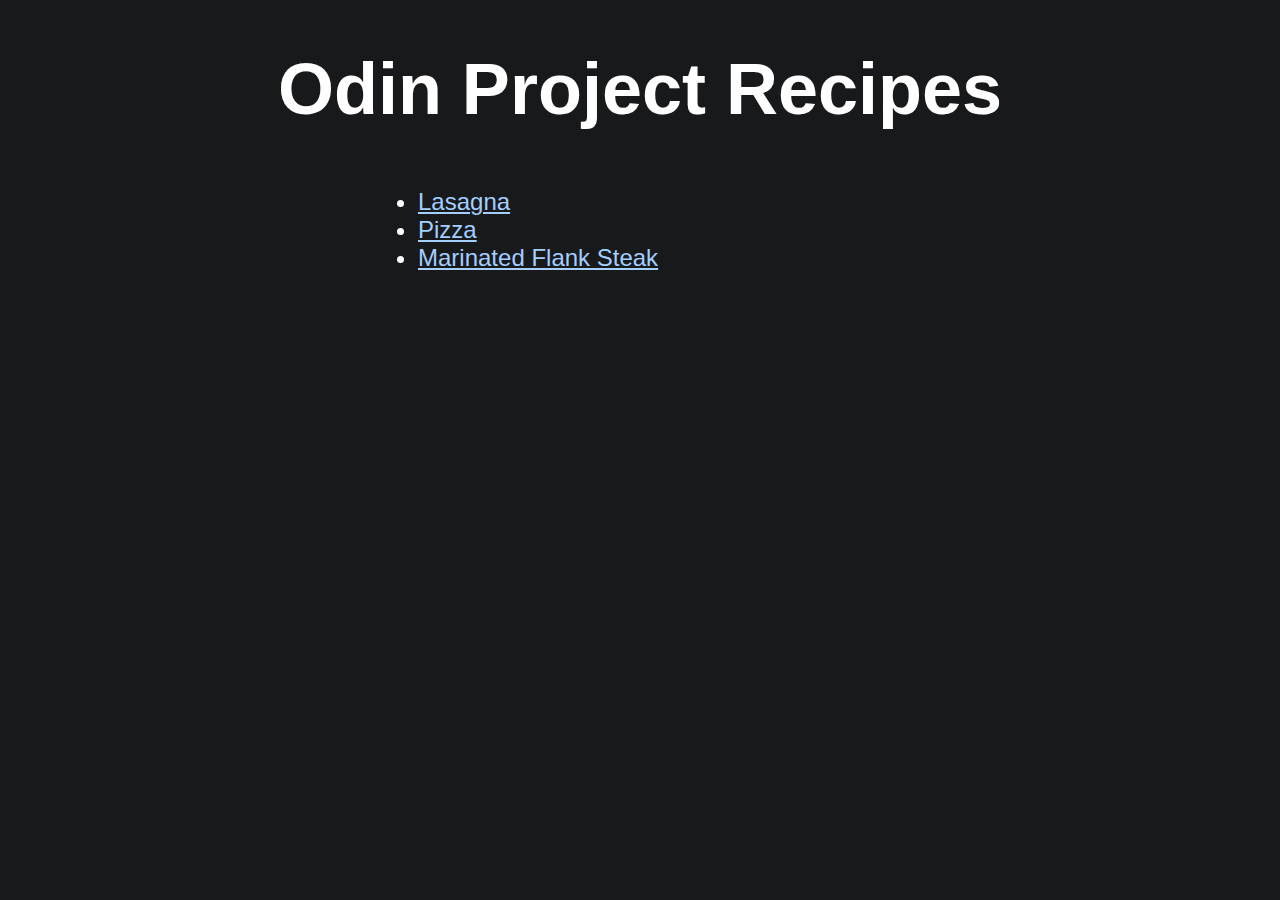
<file: index.html>
<!DOCTYPE html>
<html lang="en">
<head>
    <meta charset="UTF-8">
    <meta name="viewport" content="width=device-width, initial-scale=1.0">
    <link rel="stylesheet" href="styles.css">
    <title>Recipes</title>
</head>
<body>
    <h1>Odin Project Recipes</h1>
    <ul>
        <li><a href="recipes/lasagna.html">Lasagna</a></li>
        <li><a href="recipes/pizza.html">Pizza</a></li>
        <li><a href="recipes/steak.html">Marinated Flank Steak</a></li>
    </ul>
</body>
</html>
</file>
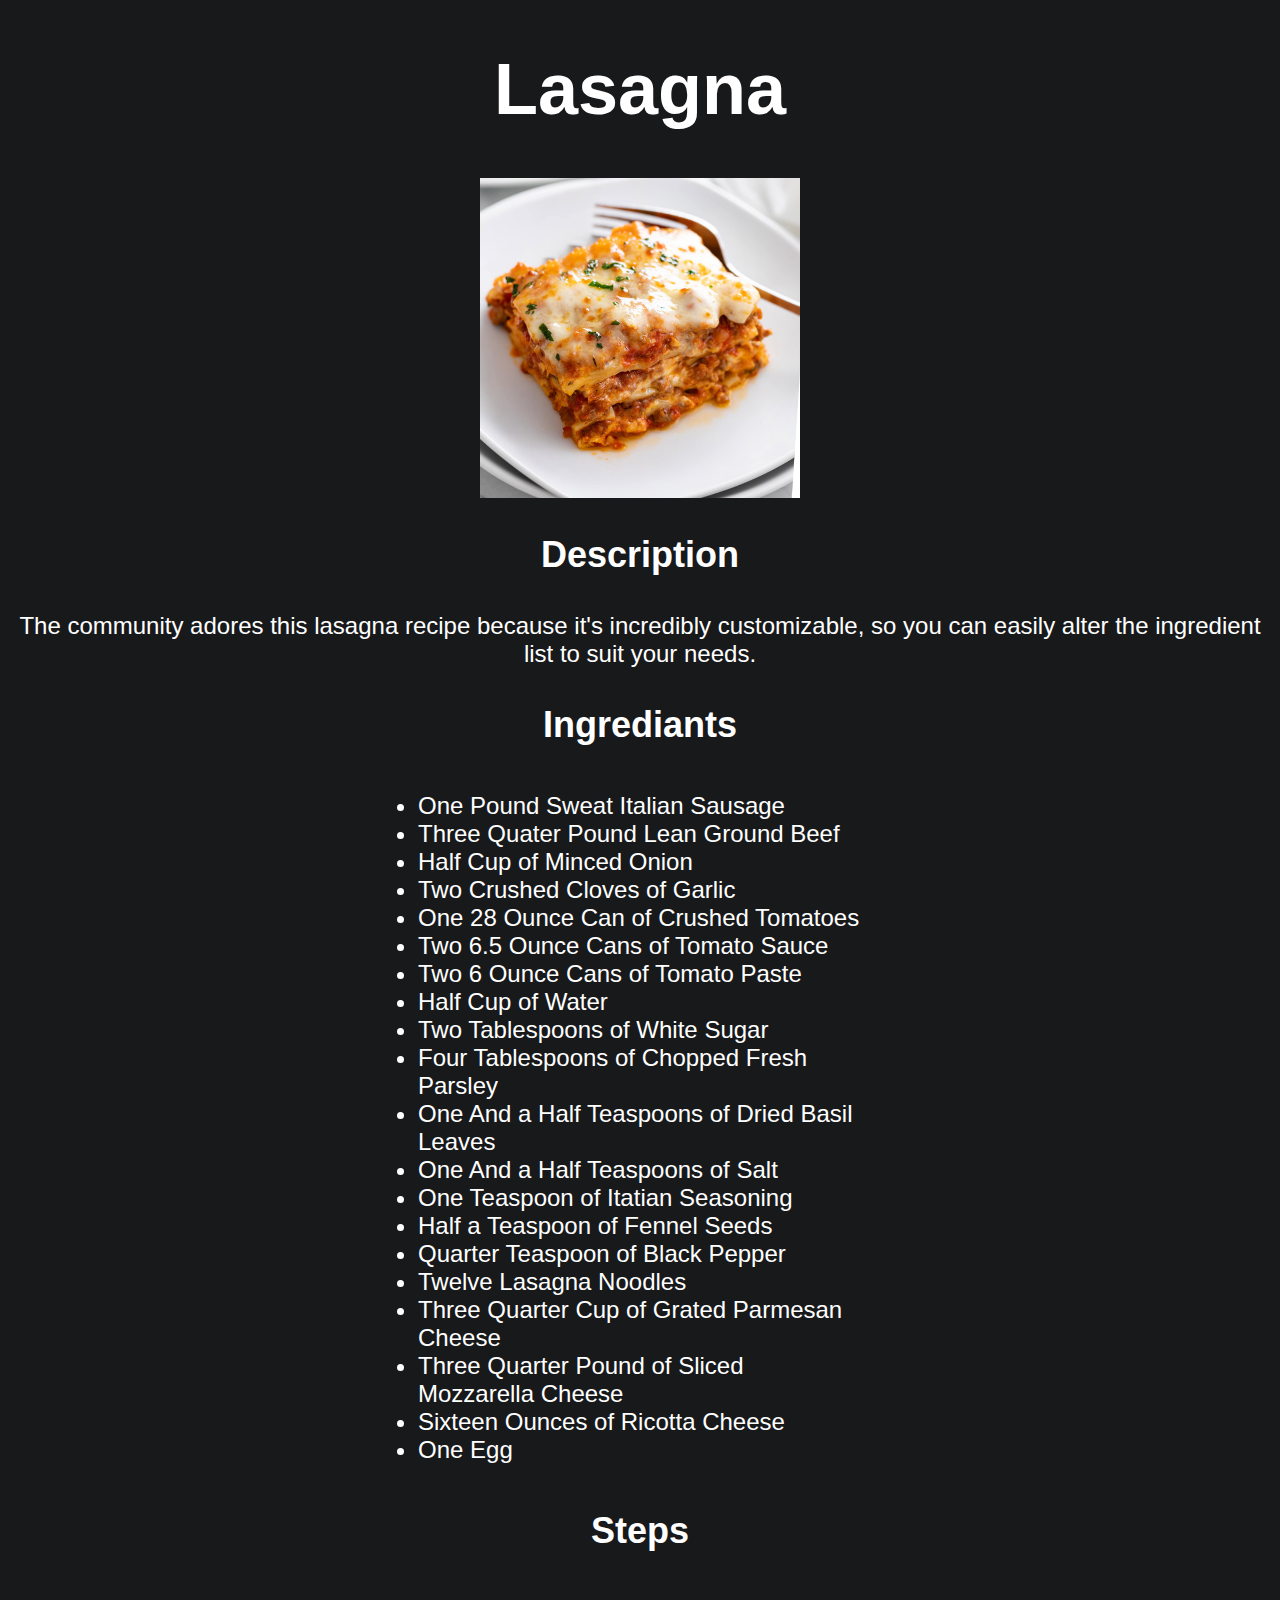
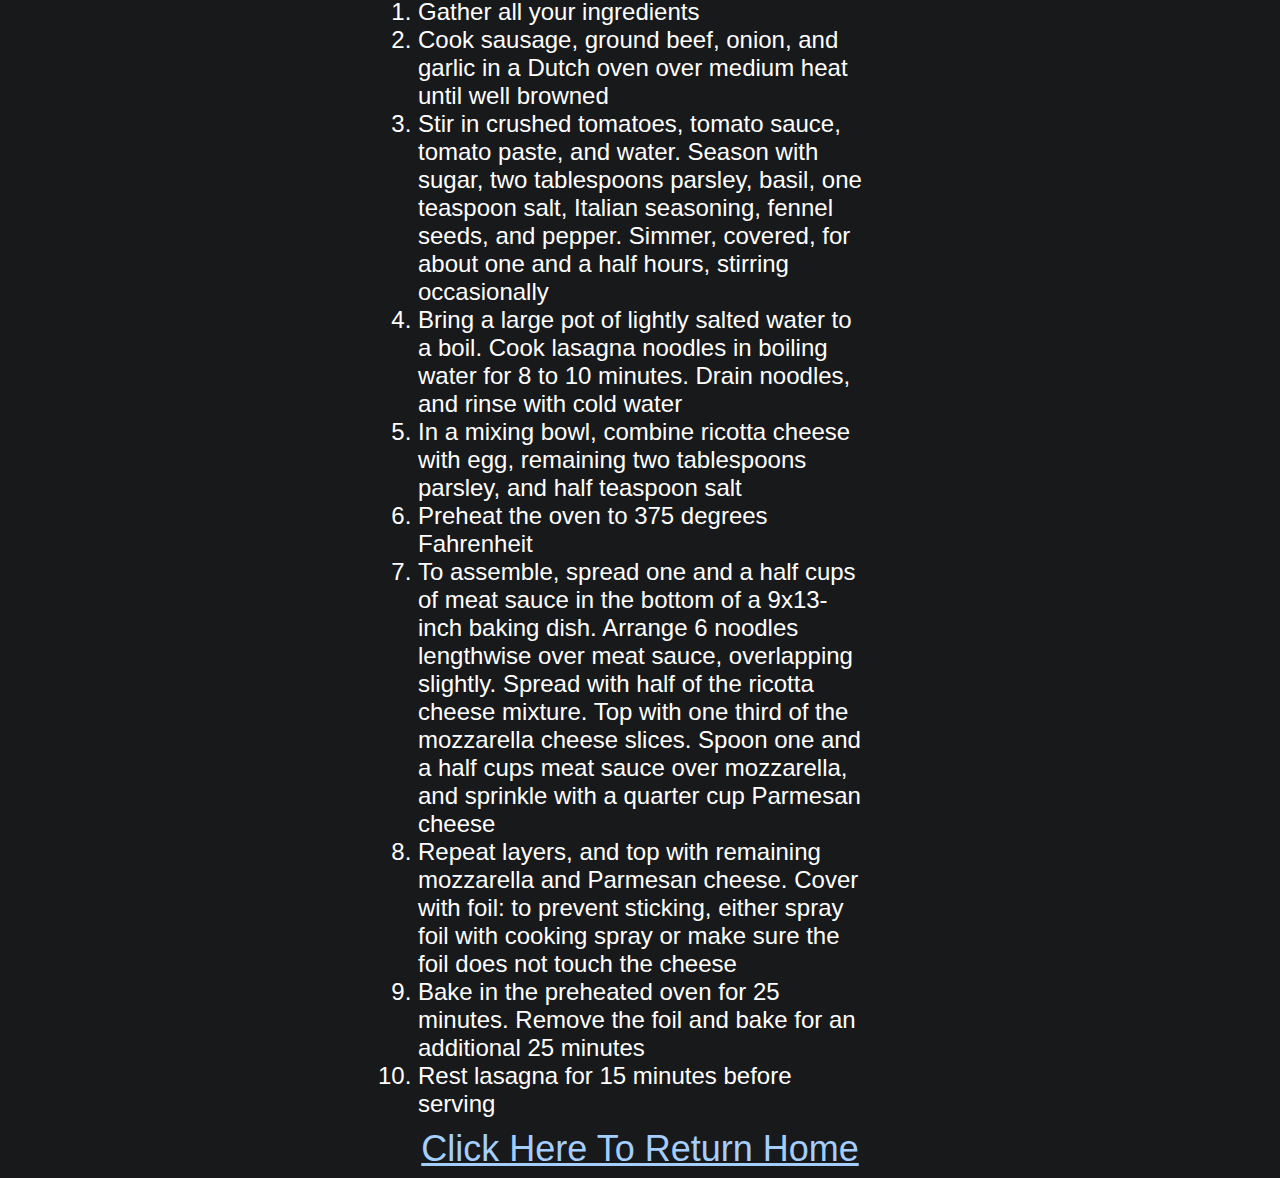
<file: recipes/lasagna.html>
<!DOCTYPE html>
<html lang="en">
<head>
    <meta charset="UTF-8">
    <meta name="viewport" content="width=device-width, initial-scale=1.0">
    <link rel="stylesheet" href="../styles.css">
    <title>Lasagna</title>
</head>
<body>
    <h1>Lasagna</h1>
    <img src="../images/lasagna-image.jpg">
    <h3>Description</h3>
    <p>The community adores this lasagna recipe because it's incredibly customizable, so you can easily alter the ingredient list to suit your needs.</p>
    <h3>Ingrediants</h3>
    <ul>
        <li>One Pound Sweat Italian Sausage</li>
        <li>Three Quater Pound Lean Ground Beef</li>
        <li>Half Cup of Minced Onion</li>
        <li>Two Crushed Cloves of Garlic</li>
        <li>One 28 Ounce Can of Crushed Tomatoes</li>
        <li>Two 6.5 Ounce Cans of Tomato Sauce</li>
        <li>Two 6 Ounce Cans of Tomato Paste</li>
        <li>Half Cup of Water</li>
        <li>Two Tablespoons of White Sugar</li>
        <li>Four Tablespoons of Chopped Fresh Parsley</li>
        <li>One And a Half Teaspoons of Dried Basil Leaves</li>
        <li>One And a Half Teaspoons of Salt</li>
        <li>One Teaspoon of Itatian Seasoning</li>
        <li>Half a Teaspoon of Fennel Seeds</li>
        <li>Quarter Teaspoon of Black Pepper</li>
        <li>Twelve Lasagna Noodles</li>
        <li>Three Quarter Cup of Grated Parmesan Cheese</li>
        <li>Three Quarter Pound of Sliced Mozzarella Cheese</li>
        <li>Sixteen Ounces of Ricotta Cheese</li>
        <li>One Egg</li>
    </ul>
    <h3>Steps</h3>
    <ol>
        <li>Gather all your ingredients</li>
        <li>Cook sausage, ground beef, onion, and garlic in a Dutch oven over medium heat until well browned</li>
        <li>Stir in crushed tomatoes, tomato sauce, tomato paste, and water. Season with sugar, two tablespoons parsley, basil, one teaspoon salt, Italian seasoning, fennel seeds, and pepper. Simmer, covered, for about one and a half hours, stirring occasionally</li>
        <li>Bring a large pot of lightly salted water to a boil. Cook lasagna noodles in boiling water for 8 to 10 minutes. Drain noodles, and rinse with cold water</li>
        <li>In a mixing bowl, combine ricotta cheese with egg, remaining two tablespoons parsley, and half teaspoon salt</li>
        <li>Preheat the oven to 375 degrees Fahrenheit</li>
        <li>To assemble, spread one and a half cups of meat sauce in the bottom of a 9x13-inch baking dish. Arrange 6 noodles lengthwise over meat sauce, overlapping slightly. Spread with half of the ricotta cheese mixture. Top with one third of the mozzarella cheese slices. Spoon one and a half cups meat sauce over mozzarella, and sprinkle with a quarter cup Parmesan cheese</li>
        <li>Repeat layers, and top with remaining mozzarella and Parmesan cheese. Cover with foil: to prevent sticking, either spray foil with cooking spray or make sure the foil does not touch the cheese</li>
        <li>Bake in the preheated oven for 25 minutes. Remove the foil and bake for an additional 25 minutes</li>
        <li>Rest lasagna for 15 minutes before serving</li>
    </ol>
    <a href="../index.html" class="home">Click Here To Return Home</a>
</body>
</html>
</file>
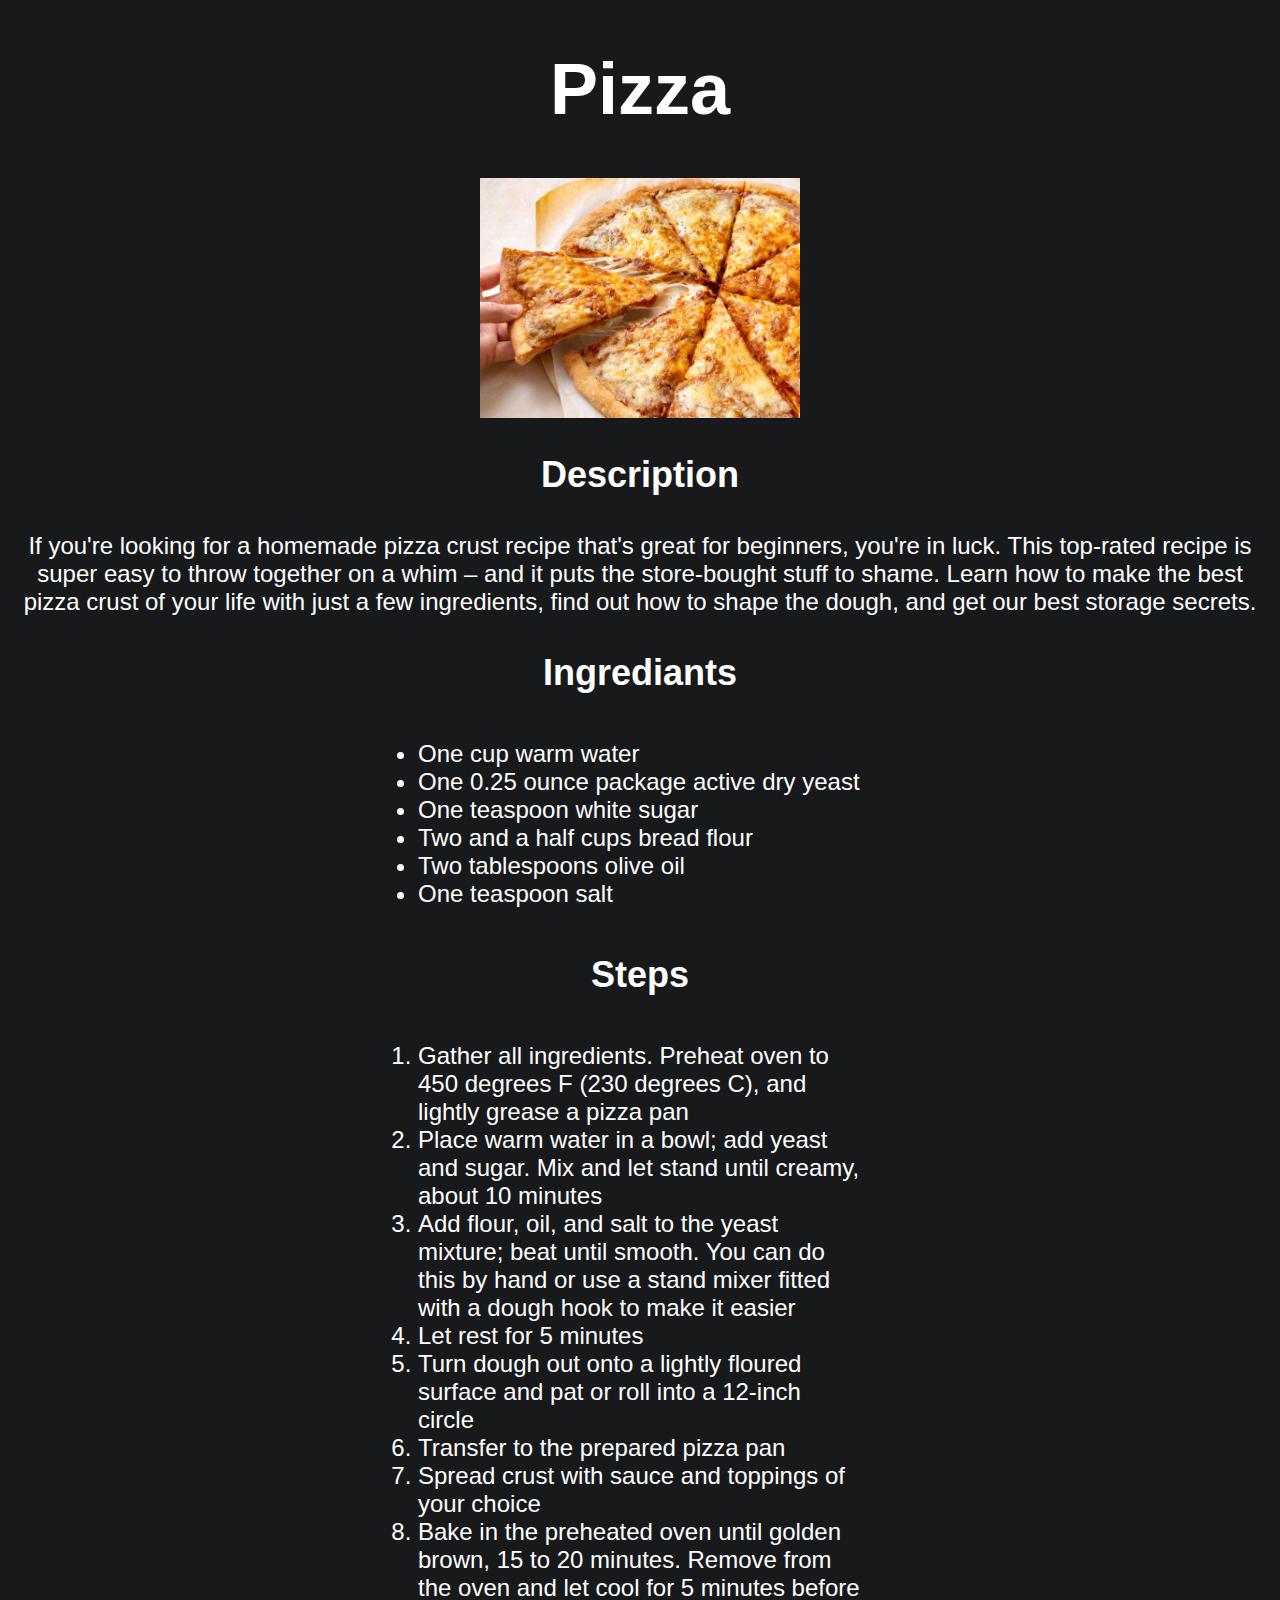
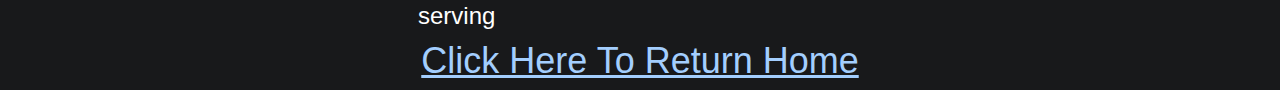
<file: recipes/pizza.html>
<!DOCTYPE html>
<html lang="en">
<head>
    <meta charset="UTF-8">
    <meta name="viewport" content="width=device-width, initial-scale=1.0">
    <link rel="stylesheet" href="../styles.css">
    <title>Pizza</title>
</head>
<body>
    <h1>Pizza</h1>
    <img src="../images/pizza-image.jpg">
    <h3>Description</h3>
    <p>If you're looking for a homemade pizza crust recipe that's great for beginners, you're in luck. This top-rated recipe is super easy to throw together on a whim – and it puts the store-bought stuff to shame. Learn how to make the best pizza crust of your life with just a few ingredients, find out how to shape the dough, and get our best storage secrets.</p>
    <h3>Ingrediants</h3>
    <ul>
        <li>One cup warm water</li>
        <li>One 0.25 ounce package active dry yeast</li>
        <li>One teaspoon white sugar</li>
        <li>Two and a half cups bread flour</li>
        <li>Two tablespoons olive oil</li>
        <li>One teaspoon salt</li>
    </ul>
    <h3>Steps</h3>
    <ol>
        <li>Gather all ingredients. Preheat oven to 450 degrees F (230 degrees C), and lightly grease a pizza pan</li>
        <li>Place warm water in a bowl; add yeast and sugar. Mix and let stand until creamy, about 10 minutes</li>
        <li>Add flour, oil, and salt to the yeast mixture; beat until smooth. You can do this by hand or use a stand mixer fitted with a dough hook to make it easier</li>
        <li>Let rest for 5 minutes</li>
        <li>Turn dough out onto a lightly floured surface and pat or roll into a 12-inch circle</li>
        <li>Transfer to the prepared pizza pan</li>
        <li>Spread crust with sauce and toppings of your choice</li>
        <li>Bake in the preheated oven until golden brown, 15 to 20 minutes. Remove from the oven and let cool for 5 minutes before serving</li>
    </ol>
    <a href="../index.html" class="home">Click Here To Return Home</a>
</body>
</html>
</file>
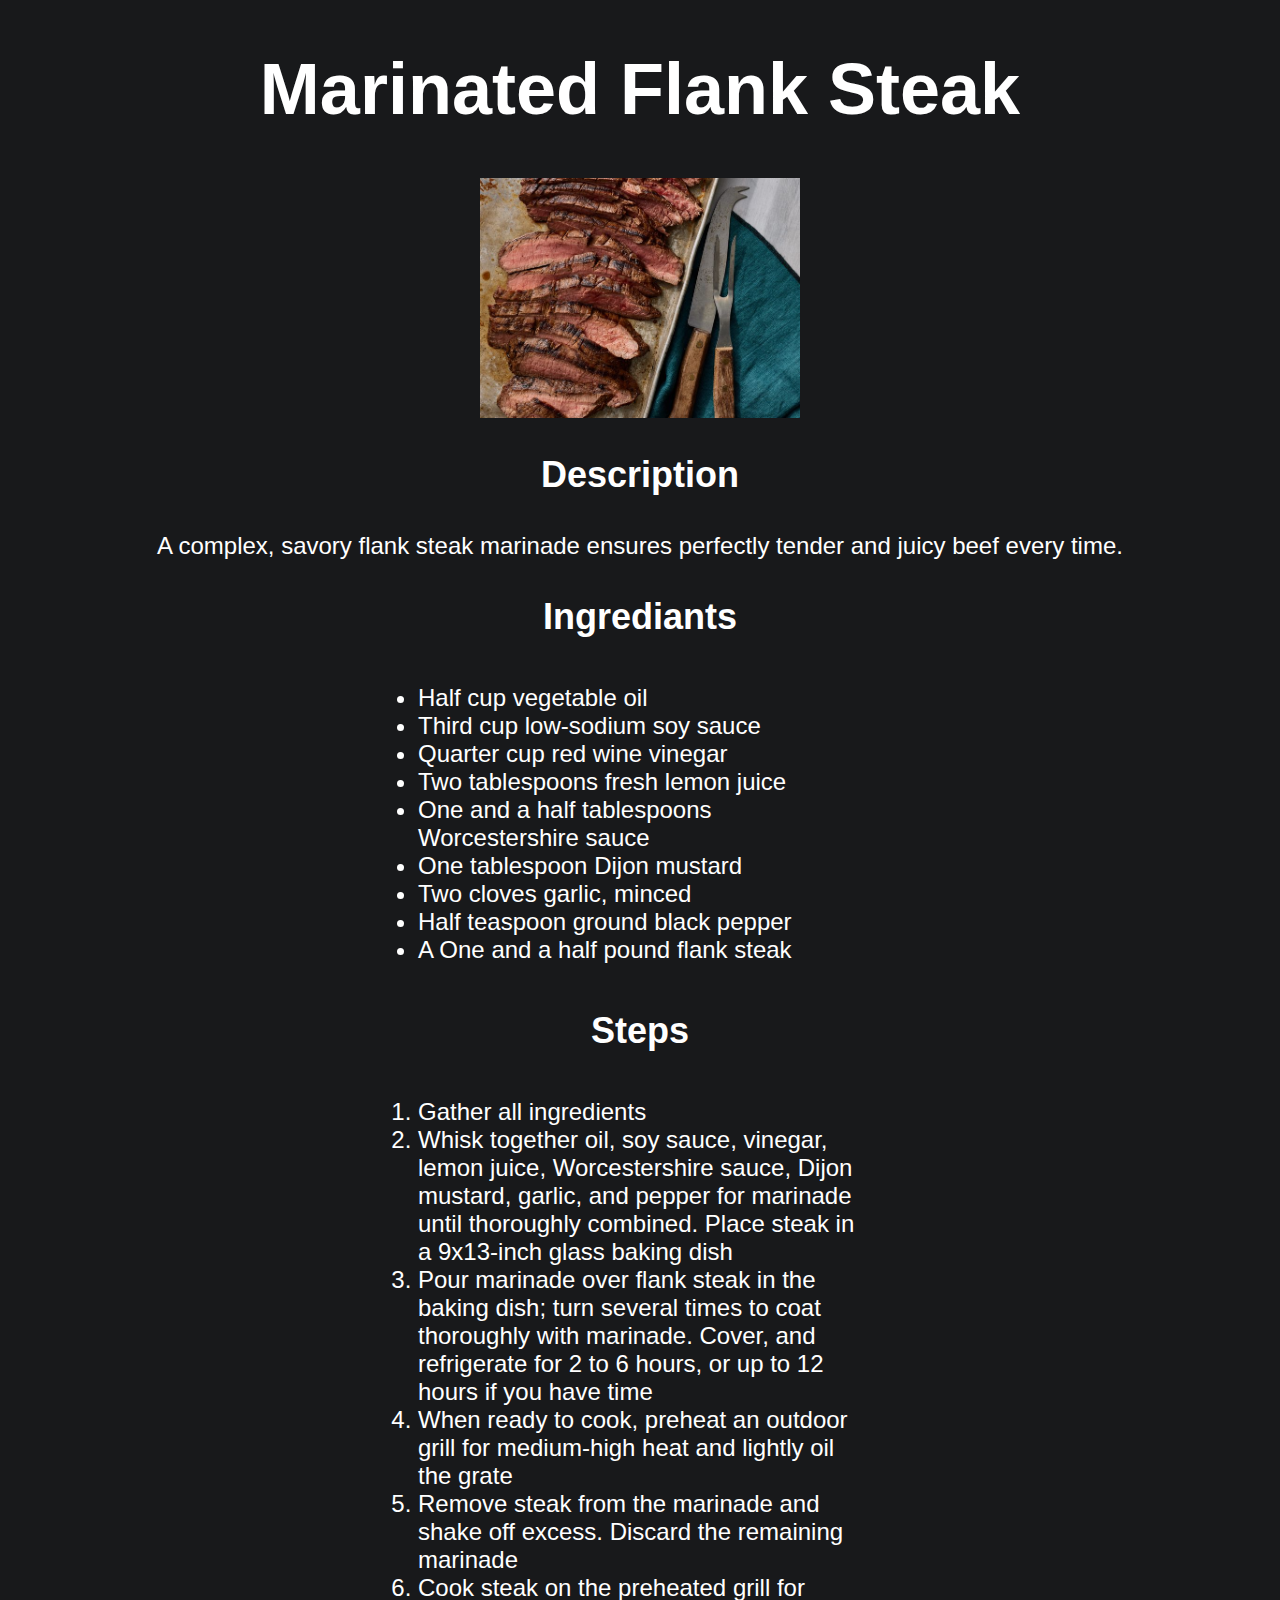
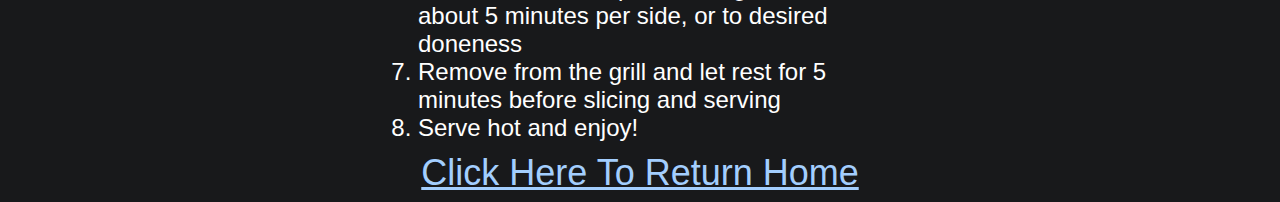
<file: recipes/steak.html>
<!DOCTYPE html>
<html lang="en">
<head>
    <meta charset="UTF-8">
    <meta name="viewport" content="width=device-width, initial-scale=1.0">
    <link rel="stylesheet" href="../styles.css">
    <title>Steak</title>
</head>
<body>
    <h1>Marinated Flank Steak</h1>
    <img src="../images/steak-image.jpg">
    <h3>Description</h3>
    <p>A complex, savory flank steak marinade ensures perfectly tender and juicy beef every time.</p>
    <h3>Ingrediants</h3>
    <ul>
        <li>Half cup vegetable oil</li>
        <li>Third cup low-sodium soy sauce</li>
        <li>Quarter cup red wine vinegar</li>
        <li>Two tablespoons fresh lemon juice</li>
        <li>One and a half tablespoons Worcestershire sauce</li>
        <li>One tablespoon Dijon mustard</li>
        <li>Two cloves garlic, minced</li>
        <li>Half teaspoon ground black pepper</li>
        <li>A One and a half pound flank steak</li>
    </ul>
    <h3>Steps</h3>
    <ol>
        <li>Gather all ingredients</li>
        <li>Whisk together oil, soy sauce, vinegar, lemon juice, Worcestershire sauce, Dijon mustard, garlic, and pepper for marinade until thoroughly combined. Place steak in a 9x13-inch glass baking dish</li>
        <li>Pour marinade over flank steak in the baking dish; turn several times to coat thoroughly with marinade. Cover, and refrigerate for 2 to 6 hours, or up to 12 hours if you have time</li>
        <li>When ready to cook, preheat an outdoor grill for medium-high heat and lightly oil the grate</li>
        <li>Remove steak from the marinade and shake off excess. Discard the remaining marinade</li>
        <li>Cook steak on the preheated grill for about 5 minutes per side, or to desired doneness</li>
        <li>Remove from the grill and let rest for 5 minutes before slicing and serving</li>
        <li>Serve hot and enjoy!</li>
    </ol>
    <a href="../index.html" class="home">Click Here To Return Home</a>
</body>
</html>
</file>
<file: styles.css>
* {
    font-family: Arial, Helvetica, sans-serif;
    background-color: #18191B;
    color: white;
    font-size: 24px;
}

h1,
h3,
p,
.home {
    text-align: center;
}

h3,
.home {
    font-size: 36px;
}

ol,
ul {
    margin: auto 400px;
    padding: 10px;
}

img,
.home {
    margin: auto;
    display: block;
}

h1 {
    font-weight: bold;
    font-size: 72px;
}

a {
    color: #A3CEFE;
}

img {
    width: 320px; 
    height: auto;
}
</file>
